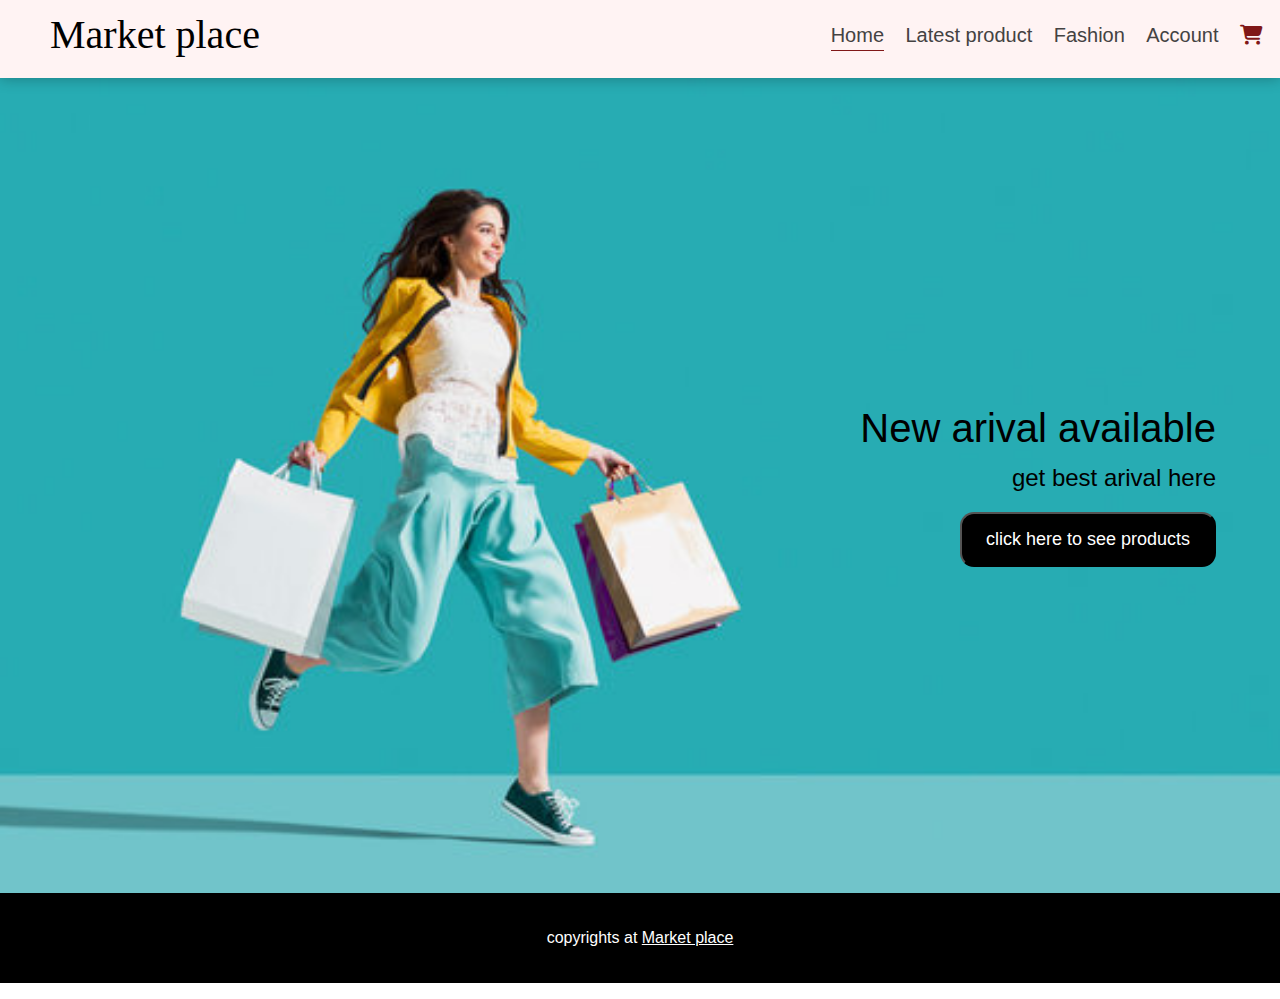
<file: index.html>
<!DOCTYPE html>
<html lang="en">
  <head>
    <meta charset="UTF-8" />
    <meta name="viewport" content="width=device-width, initial-scale=1.0" />
    <title>Market place</title>
    <link rel="stylesheet" href="style.css" />
    <link
      href="https://cdn.jsdelivr.net/npm/bootstrap@5.3.3/dist/css/bootstrap.min.css"
      rel="stylesheet"
      integrity="sha384-QWTKZyjpPEjISv5WaRU9OFeRpok6YctnYmDr5pNlyT2bRjXh0JMhjY6hW+ALEwIH"
      crossorigin="anonymous"
    />
    <link
      rel="stylesheet"
      href="https://cdnjs.cloudflare.com/ajax/libs/font-awesome/6.5.1/css/all.min.css"
    />
  </head>
  <body>
    <nav class="navbar">
      <div class="logo"><h1>Market place</h1></div>
      <ul class="menu">
        <li><a href="#" class="active">Home</a></li>
        <li><a href="#">Latest product</a></li>
        <li><a href="#">Fashion</a></li>
        <li><a href="#">Account</a></li>
        <li>
          <a href=""><i class="fas fa-shopping-cart"></i></a>
        </li>
      </ul>
      <!--for responsive button -->
      <div class="menu-btn">
        <i class="fa fa-bars"></i>
      </div>
    </nav>
    <section class="content">
      <h1>New arival available</h1>
      <p>get best arival here</p>
      <button class="products">
        <a class="products" href="products.html">click here to see products</a>
      </button>
    </section>
    <footer>
      <p>copyrights at <a href="" class="call">Market place</a></p>
    </footer>
  </body>
  <script
    src="https://cdn.jsdelivr.net/npm/bootstrap@5.3.3/dist/js/bootstrap.bundle.min.js"
    integrity="sha384-YvpcrYf0tY3lHB60NNkmXc5s9fDVZLESaAA55NDzOxhy9GkcIdslK1eN7N6jIeHz"
    crossorigin="anonymous"
  ></script>
  <script src="app.js"></script>
</html>
</file>
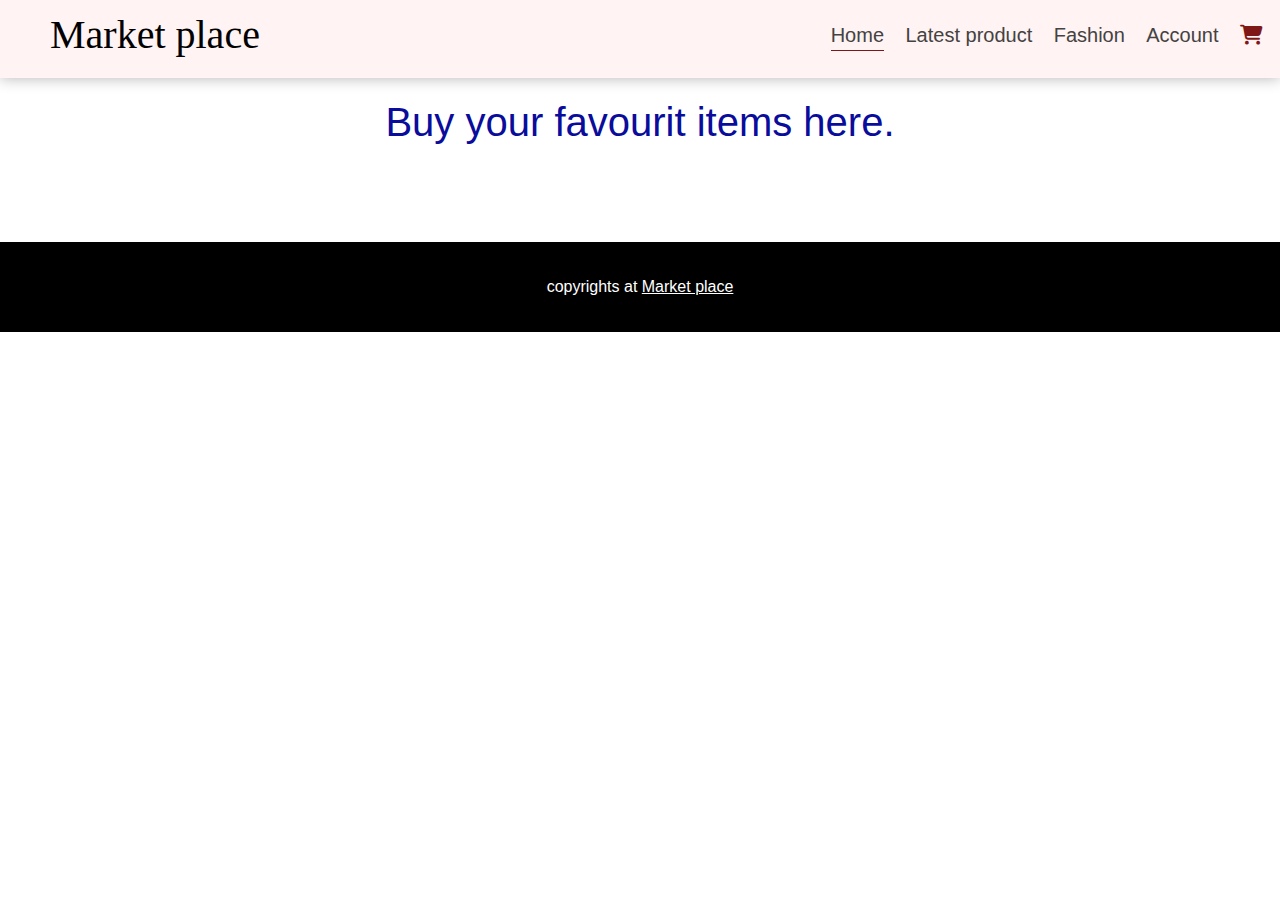
<file: products.html>
<!DOCTYPE html>
<html lang="en">
  <head>
    <meta charset="UTF-8" />
    <meta name="viewport" content="width=device-width, initial-scale=1.0" />
    <title>Products</title>
    <link rel="stylesheet" href="style.css" />
    <link
      href="https://cdn.jsdelivr.net/npm/bootstrap@5.3.3/dist/css/bootstrap.min.css"
      rel="stylesheet"
      integrity="sha384-QWTKZyjpPEjISv5WaRU9OFeRpok6YctnYmDr5pNlyT2bRjXh0JMhjY6hW+ALEwIH"
      crossorigin="anonymous"
    />
    <link
      rel="stylesheet"
      href="https://cdnjs.cloudflare.com/ajax/libs/font-awesome/6.5.1/css/all.min.css"
    />
  </head>
  <body>
    <nav class="navbar">
      <div class="logo"><h1>Market place</h1></div>
      <ul class="menu">
        <li><a href="#" class="active">Home</a></li>
        <li><a href="#">Latest product</a></li>
        <li><a href="#">Fashion</a></li>
        <li><a href="#">Account</a></li>
        <li>
          <a href=""><i class="fas fa-shopping-cart"></i></a>
        </li>
      </ul>
      <div class="menu-btn">
        <i class="fa fa-bars"></i>
      </div>
    </nav>

    <section>
      <h1 class="head">Buy your favourit items here.</h1>
    </section>

    <div id="parent" class="m-4 row px-6 py-4" style="border: 2px black"></div>

    <footer>
      <p>copyrights at <a href="" class="call">Market place</a></p>
    </footer>
  </body>
  <script
    src="https://cdn.jsdelivr.net/npm/bootstrap@5.3.3/dist/js/bootstrap.bundle.min.js"
    integrity="sha384-YvpcrYf0tY3lHB60NNkmXc5s9fDVZLESaAA55NDzOxhy9GkcIdslK1eN7N6jIeHz"
    crossorigin="anonymous"
  ></script>
  <script src="app.js"></script>
</html>
</file>
<file: style.css>
* {
  margin: 0;
  padding: 0;
  font-family: sans-serif;
}
body {
  height: 100%;
}

/* header */
.menu-btn {
  color: rgb(53, 48, 48);
  font-size: 21px;
  display: none;
  cursor: pointer;
}
.navbar {
  padding: 19px 5%;
  display: flex;
  justify-content: space-between;
  align-items: center;
  position: sticky;
  z-index: 999;
  background-color: #fff3f3;
  box-shadow: 0 0 14px rgba(0, 0, 0, 0.3);
}
.navbar .logo h1 {
  margin-left: 50px;
  font-family: Cambria, Cochin, Georgia, Times, "Times New Roman", serif;
  color: rgb(0, 0, 0);
}
.navbar .menu li {
  list-style: none;
  display: inline-block;
}
.navbar .menu li a {
  display: block;
  color: rgb(68, 66, 66);
  margin-top: 12px;
  margin-right: 17px;
  border-bottom: 4px solid transparent;
  text-decoration: none;
  font-size: 20px;
  font-weight: solid;
}
.navbar .menu li .active {
  border-bottom: 1px solid rgb(128, 23, 23);
}
.navbar .menu li a i {
  color: rgb(128, 23, 23);
}
.navbar .menu li a:hover {
  border-bottom: 1px solid rgb(128, 23, 23);
}
/* content */
.content {
  background-image: url(shopping.jpeg);
  background-size: cover;
  background-repeat: no-repeat;
  padding: 0 5%;
  display: flex;
  flex-direction: column;
  justify-content: center;
  align-items: flex-end;
  color: rgb(41, 36, 36);
  height: 90.5vh;
}
.content h1 {
  font-size: 40px;
  color: black;
}
.content p {
  font-size: 24px;
  color: black;
}
.products {
  background-color: black;
  color: rgb(255, 255, 255);
  font-size: 18px;
  padding: 12px;
  border-radius: 14px;
  cursor: pointer;
  font-size: 18px;
  text-decoration: none;
  font-family: Verdana, Geneva, Tahoma, sans-serif;
}
.head {
  color: rgb(10, 12, 156);
  font-family: "Gill Sans", "Gill Sans MT", Calibri, "Trebuchet MS", sans-serif;
  display: flex;
  justify-content: center;
  margin-top: 20px;
}
#card {
  border: 1px solid rgb(139, 136, 136);
}
.card-price {
  color: red;
}
#image{
  aspect-ratio: 2/2;
}
/* footer */
footer {
  color: #fff;
  background-color: black;
  text-align: center;
  line-height: 10vh;
}
.call {
  color: #fff;
}
</file>
